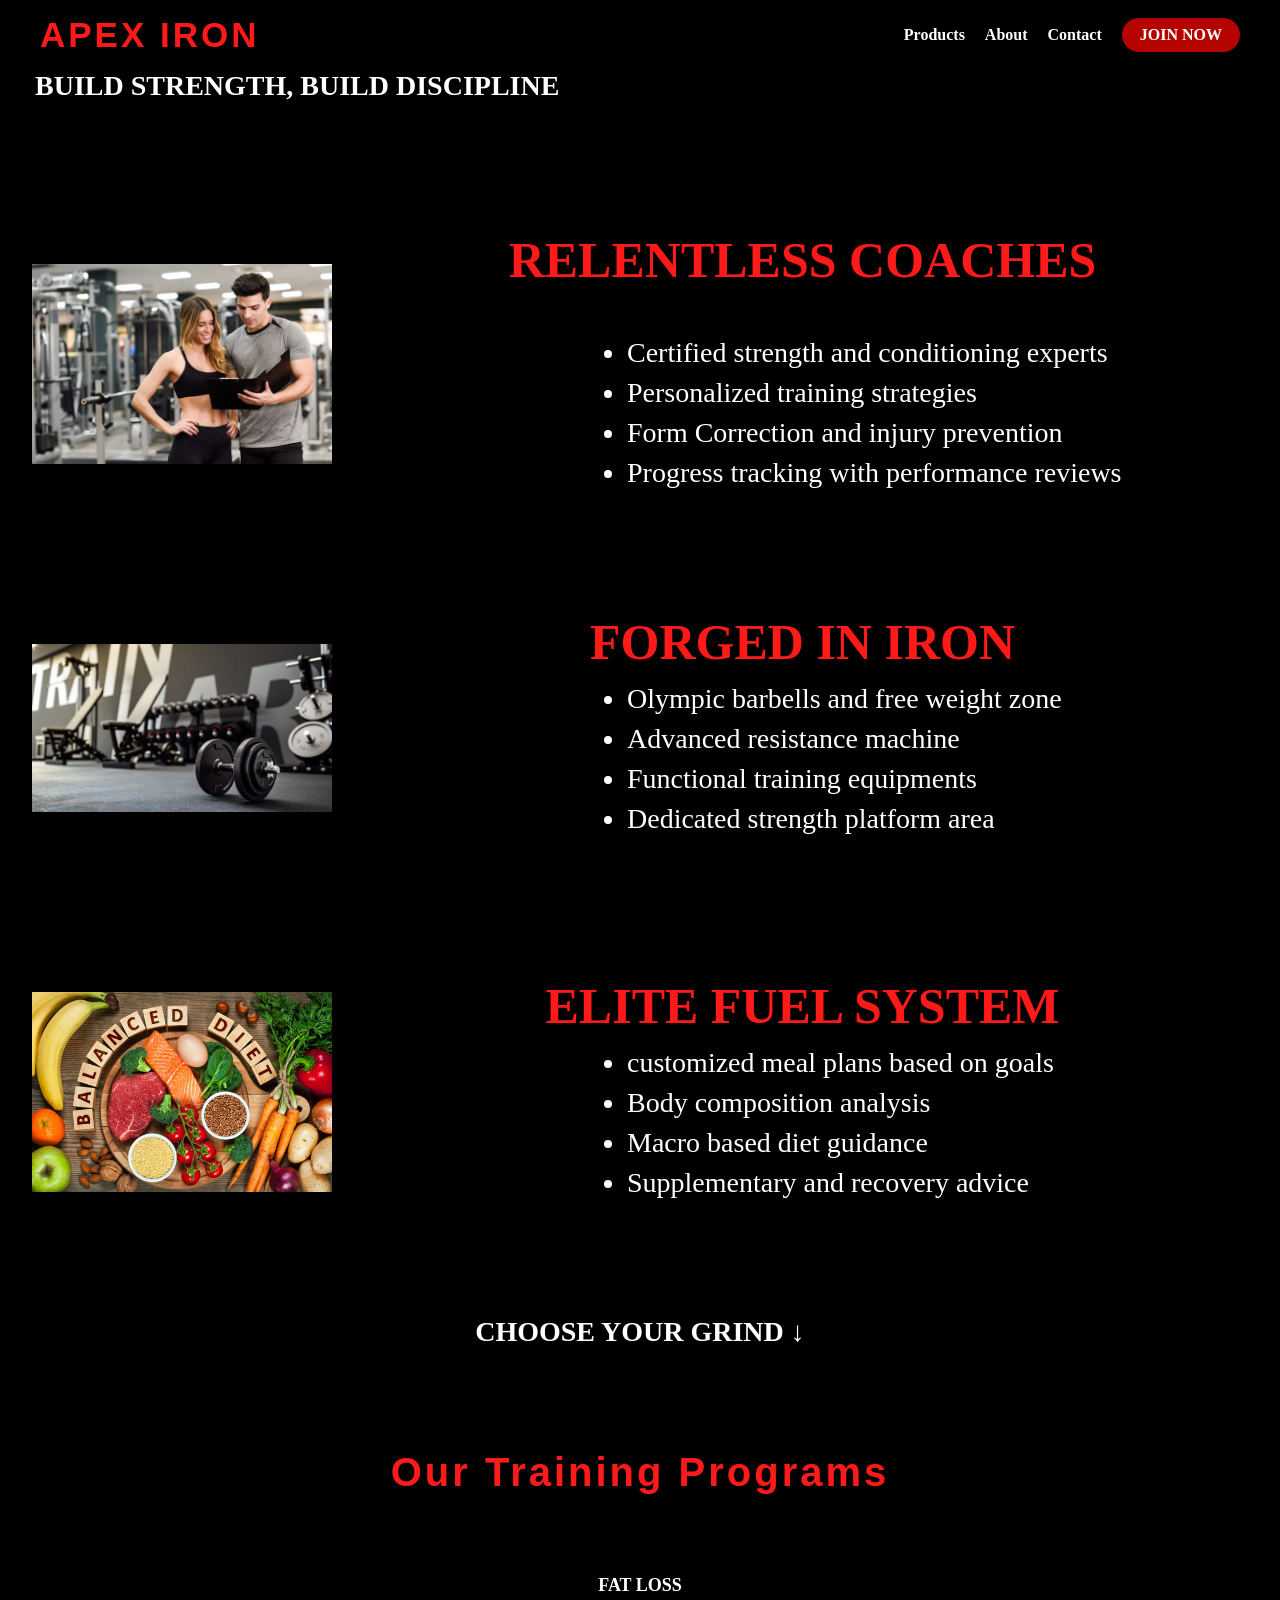
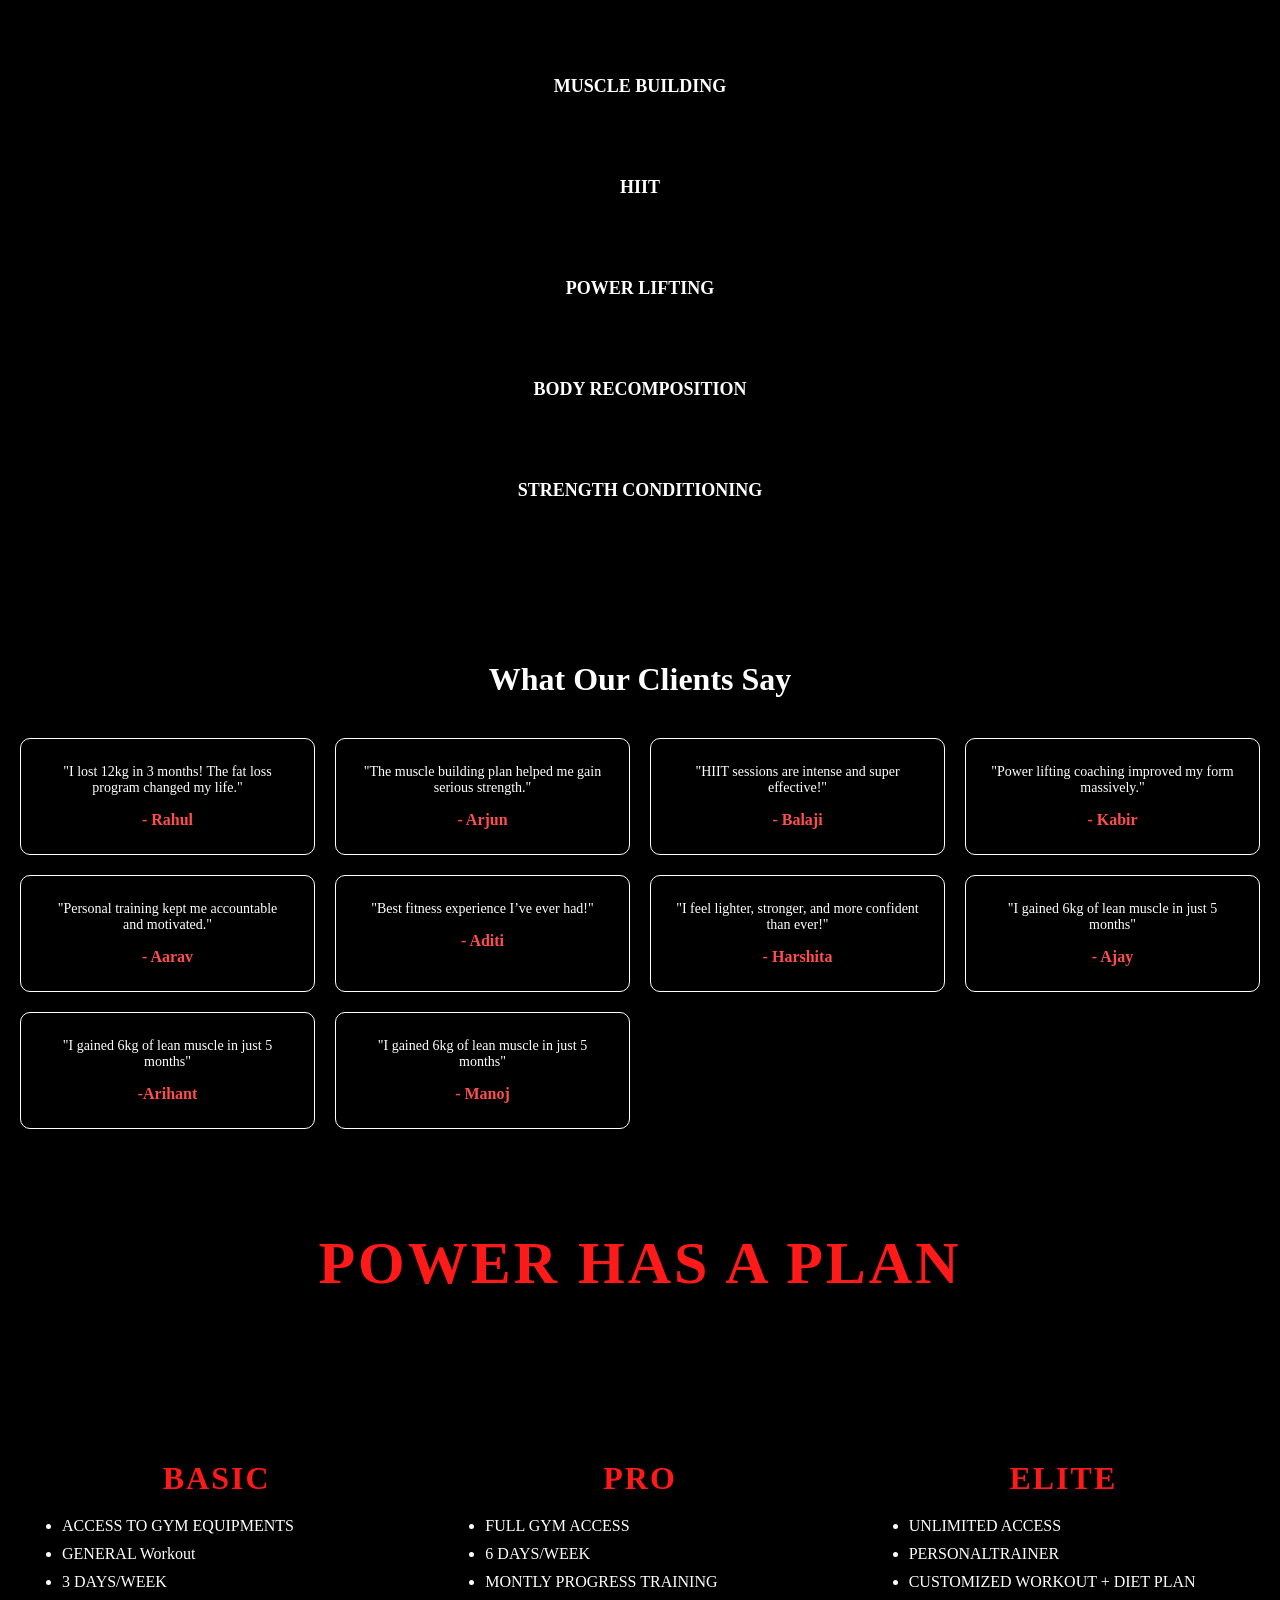
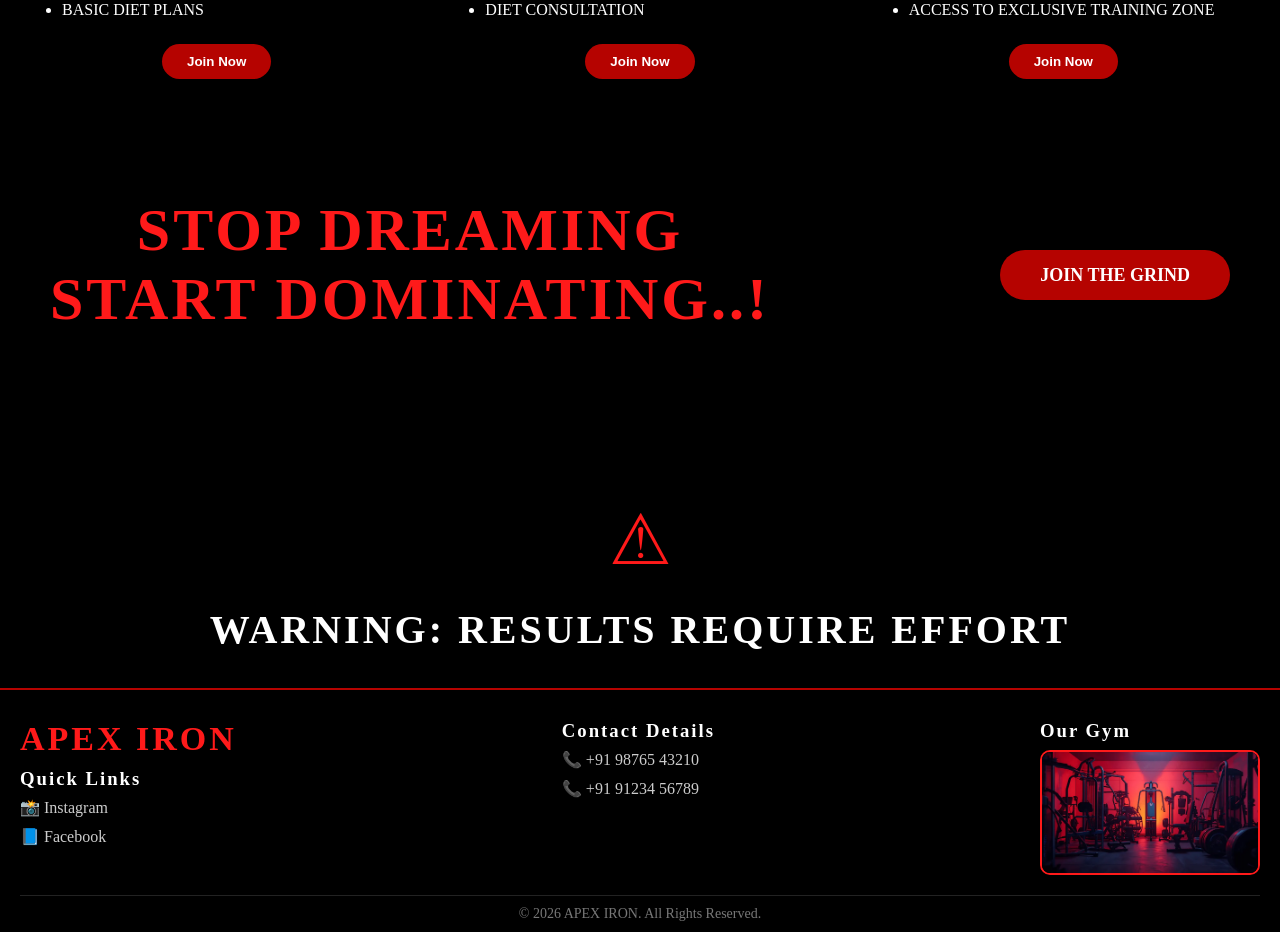
<file: index.html>
<!DOCTYPE html>
<html lang="en">
<head>
    <meta charset="UTF-8">
    <title>APEX IRON</title>
    <meta name="viewport" content="width=device-width, initial-scale=1.0">
    <link rel="stylesheet" href="home.css">
    
</head>
<body>


<header>
    <nav class="navbar">
    <div class="logo">APEX IRON</div>


    <div class="nav-right">
        <a href="#">Products</a>
        <a href="#footer">About</a>
        <a href="fm.html">Contact</a>
        <a href="#" class="join-btn">JOIN NOW</a>

    </div>
</nav>
</header>
<section class="tagline" style="color: #ffffff; text-align: left; margin-left: 35px">BUILD STRENGTH, BUILD DISCIPLINE</section>


<section class="hero">
</section>

    <div class="why-container">

        <div class="why-card">
    <img src="trainer.jpg" alt="">

    <div class="why-card-content">
        <h3 style="text-align: center; font-size: 50px; color: #ff1a1a;">RELENTLESS COACHES</h3><br><br>
       <ul>
            <li style="text-align: left; font-size: 28px;">Certified strength and conditioning experts</li>
            <li style="text-align: left; font-size: 28px;">Personalized training strategies</li>
            <li style="text-align: left; font-size: 28px;">Form Correction and injury prevention</li>
            <li style="text-align: left; font-size: 28px;">Progress tracking with performance reviews</li>
        </ul>
    </div>
</div>

<div class="why-card">
    <img src="equipments.jpg" alt="">

    <div class="why-card-content">
        <h3 style="text-align: center; font-size: 50px; color: #ff1a1a;">FORGED IN IRON</h3>
        <ul>
            <li style="text-align: left; font-size: 28px;">Olympic barbells and free weight zone</li>
            <li style="text-align: left; font-size: 28px;">Advanced resistance machine</li>
            <li style="text-align: left; font-size: 28px;">Functional training equipments</li>
            <li style="text-align: left; font-size: 28px;">Dedicated strength platform area</li>
        </ul>
    </div>
</div>

 <div class="why-card">
    <img src="diet.jpg" alt="">

    <div class="why-card-content">
        <h3 style="text-align: center; font-size: 50px; color: #ff1a1a;">ELITE FUEL SYSTEM</h3>
        <ul>
            <li style="text-align: left; font-size: 28px;">customized meal plans  based on goals</li>
            <li style="text-align: left; font-size: 28px;">Body composition analysis</li>
            <li style="text-align: left; font-size: 28px;">Macro based diet guidance</li>
            <li style="text-align: left; font-size: 28px;">Supplementary and recovery advice</li>
        </ul>
    </div>
</div>
</section>

<div class="hero"> <br><br>
    <p class="tagline">CHOOSE YOUR GRIND ↓</p>
</div>

<section class="categories">
    <h2>Our Training Programs</h2>

 <div class="category">FAT LOSS</div>
<div class="category">MUSCLE BUILDING</div>
<div class="category">HIIT</div>
<div class="category">POWER LIFTING</div>
<div class="category">BODY RECOMPOSITION</div>
<div class="category">STRENGTH CONDITIONING</div>
</section>
<section class="testimonials">
    <h2>What Our Clients Say</h2>

    <div class="testimonial-container">
        <div class="testimonial" style="border: 1px solid white;">
            <p>"I lost 12kg in 3 months! The fat loss program changed my life."</p>
            <h4>- Rahul</h4>
        </div>

        <div class="testimonial" style="border: 1px solid white;">
            <p>"The muscle building plan helped me gain serious strength."</p>
            <h4>- Arjun</h4>
        </div>

        <div class="testimonial" style="border: 1px solid white;">
            <p>"HIIT sessions are intense and super effective!"</p>
            <h4>- Balaji</h4>
        </div>

        <div class="testimonial" style="border: 1px solid white;">
            <p>"Power lifting coaching improved my form massively."</p>
            <h4>- Kabir</h4>
        </div>

        <div class="testimonial" style="border: 1px solid white;">
            <p>"Personal training kept me accountable and motivated."</p>
            <h4>- Aarav</h4>
        </div>

        <div class="testimonial" style="border: 1px solid white;">
            <p>"Best fitness experience I’ve ever had!"</p>
            <h4>- Aditi</h4>
        </div>
        
         <div class="testimonial" style="border: 1px solid white;">
            <p>"I feel lighter, stronger, and more confident than ever!"</p>
            <h4>- Harshita</h4>
        </div>
        
         <div class="testimonial" style="border: 1px solid white;">
            <p>"I gained 6kg of lean muscle in just 5 months"</p>
            <h4>- Ajay</h4>
        </div>

         <div class="testimonial" style="border: 1px solid white;">
            <p>"I gained 6kg of lean muscle in just 5 months"</p>
            <h4>-Arihant</h4>
        </div>

         <div class="testimonial" style="border: 1px solid white;">
            <p>"I gained 6kg of lean muscle in just 5 months"</p>
            <h4>- Manoj</h4>
        </div>
    </div>
</section>

<section class="pricing-heading">
    <h1>POWER HAS A PLAN</h1>
</section>

<section class="pricing">
    <div class="pricing-container">

        <div class="price-card">
            <h2>BASIC</h2>
            <ul>
                <li>ACCESS TO GYM EQUIPMENTS</li>
                <li>GENERAL Workout</li>
                <li>3 DAYS/WEEK</li>
                <li>BASIC DIET PLANS</li>
            </ul>
            <button>Join Now</button>
        </div>

        <div class="price-card pro">
            <h2>PRO</h2>
            <ul>
                <li>FULL GYM ACCESS</li>
                <li>6 DAYS/WEEK</li>
                <li>MONTLY PROGRESS TRAINING</li>
                <li>DIET CONSULTATION</li>
            </ul>
            <button>Join Now</button>
        </div>

        <div class="price-card">
            <h2>ELITE</h2>
            <ul>
                <li>UNLIMITED ACCESS</li>
                <li>PERSONALTRAINER</li>
                <li>CUSTOMIZED WORKOUT + DIET PLAN</li>
                <li>ACCESS TO EXCLUSIVE TRAINING ZONE</li>
            </ul>
            <button>Join Now</button>
        </div>
    </div>

    <section class="cta-section">
    <div class="cta-container">

        <div class="cta-text">
            <h1>
                STOP DREAMING <br>
                START DOMINATING..!
            </h1>
        </div>

        <div class="cta-button">
            <a href="#" class="cta-btn">JOIN THE GRIND</a>
        </div>

    </div>
</section>
</section>
<section class="warning-section">
    <div class="warning-content">
        <div class="warning-icon">⚠</div>
        <h2>WARNING: RESULTS REQUIRE EFFORT</h2>
    </div>
</section>
<div id="footer">
<footer class="footer">
    <div class="footer-container">

        <!-- Left Section -->
        <div class="footer-left">
            <h2 class="footer-logo">APEX IRON</h2>

            <h3>Quick Links</h3>
            <div class="social-icons">
                <a href="#">📸 Instagram</a>
                <a href="#">📘 Facebook</a>
            </div>
        </div>

        <!-- Middle Section -->
        <div class="footer-middle">
            <h3>Contact Details</h3>
            <p>📞 +91 98765 43210</p>
            <p>📞 +91 91234 56789</p>
        </div>

        <!-- Right Section -->
        <div class="footer-right">
            <h3>Our Gym</h3>
            <img src="gym.jpg" alt="Gym Image">
        </div>

    </div>

    <!-- Bottom Line -->
    <div class="footer-bottom">
        <p>© 2026 APEX IRON. All Rights Reserved.</p>
    </div>
</footer>
</div>
<script>
    const cards = document.querySelectorAll('.why-card');

    const observer = new IntersectionObserver(entries => {
        entries.forEach(entry => {
            if (entry.isIntersecting) {
                entry.target.classList.add('show');
            }
        });
    });

    cards.forEach(card => {
        observer.observe(card);
    });
</script>
<script>
document.addEventListener("DOMContentLoaded", function () {

    const cards = document.querySelectorAll(".why-card");

    const observer = new IntersectionObserver((entries) => {
        entries.forEach((entry) => {
            if (entry.isIntersecting) {
                entry.target.classList.add("show");
            }
        });
    }, {
        threshold: 0.2
    });

    cards.forEach((card) => {
        observer.observe(card);
    });

});
</script>
</body>
</html>
</file>
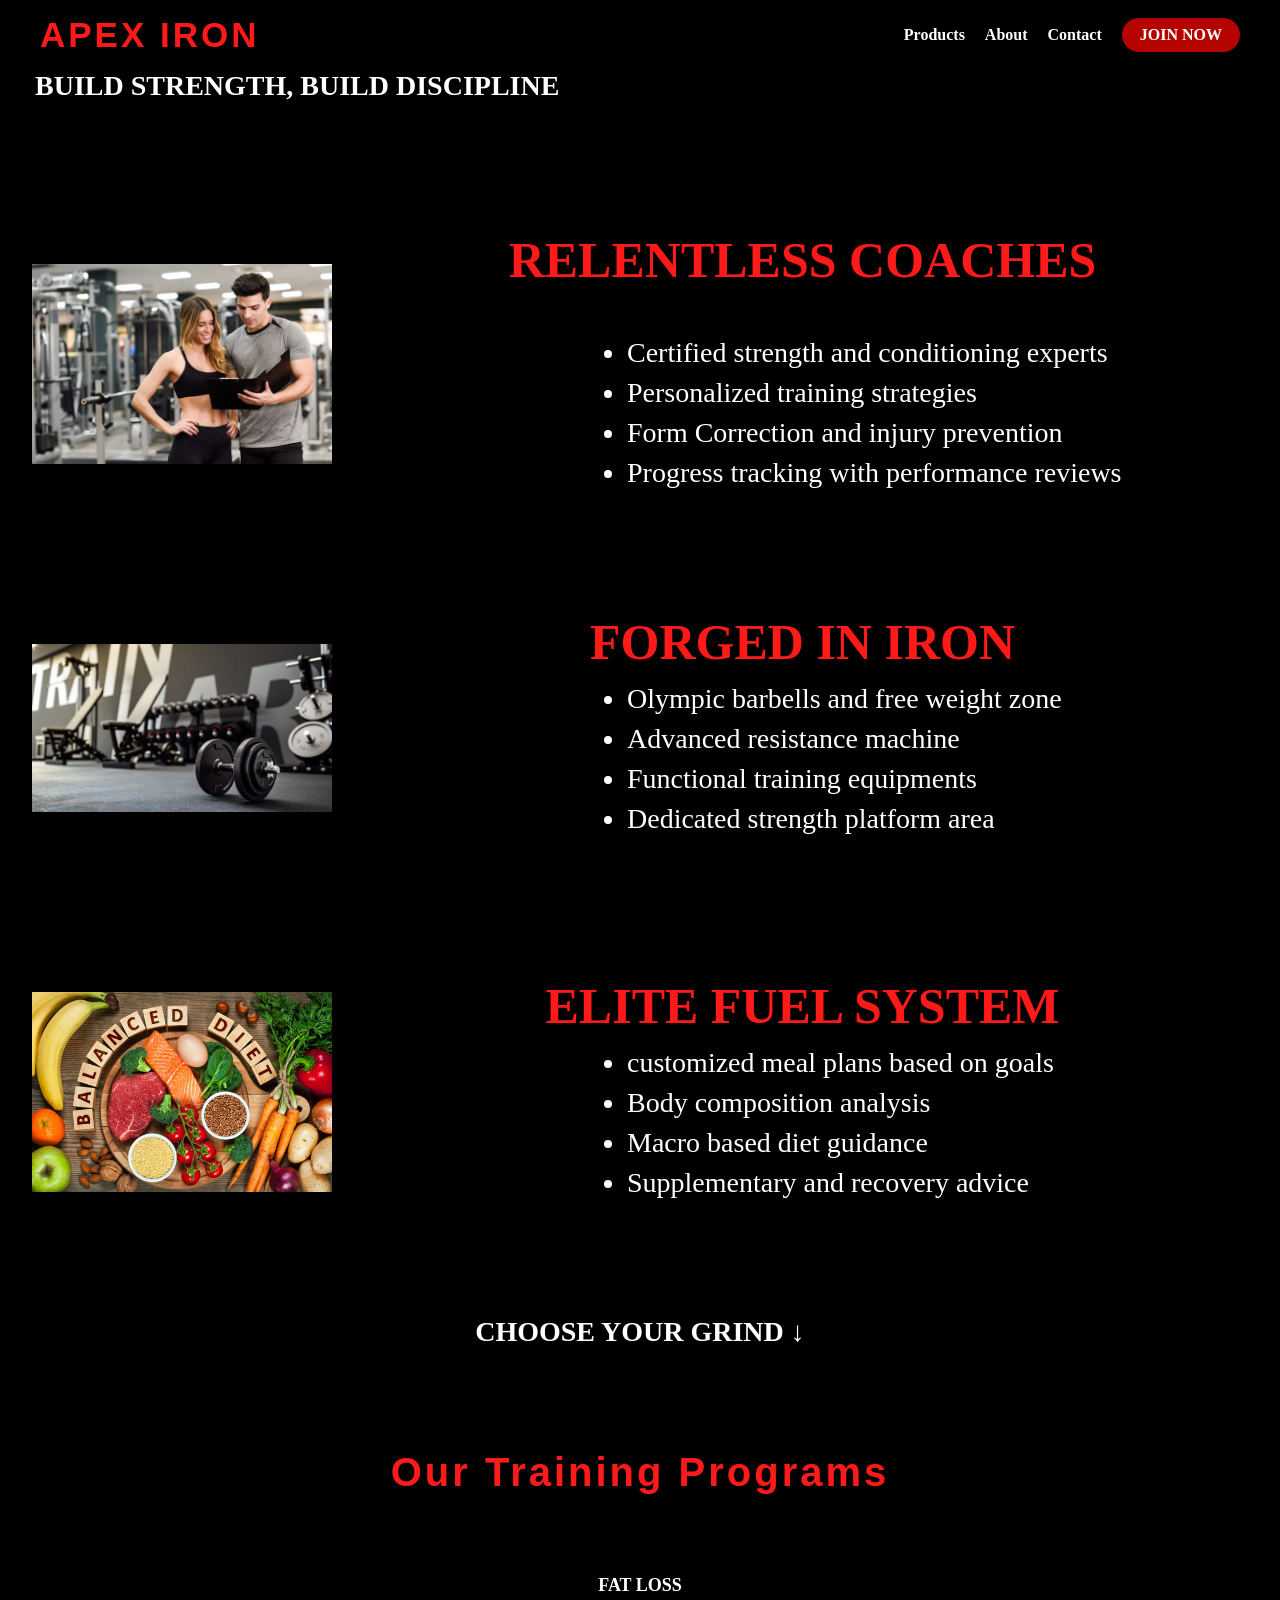
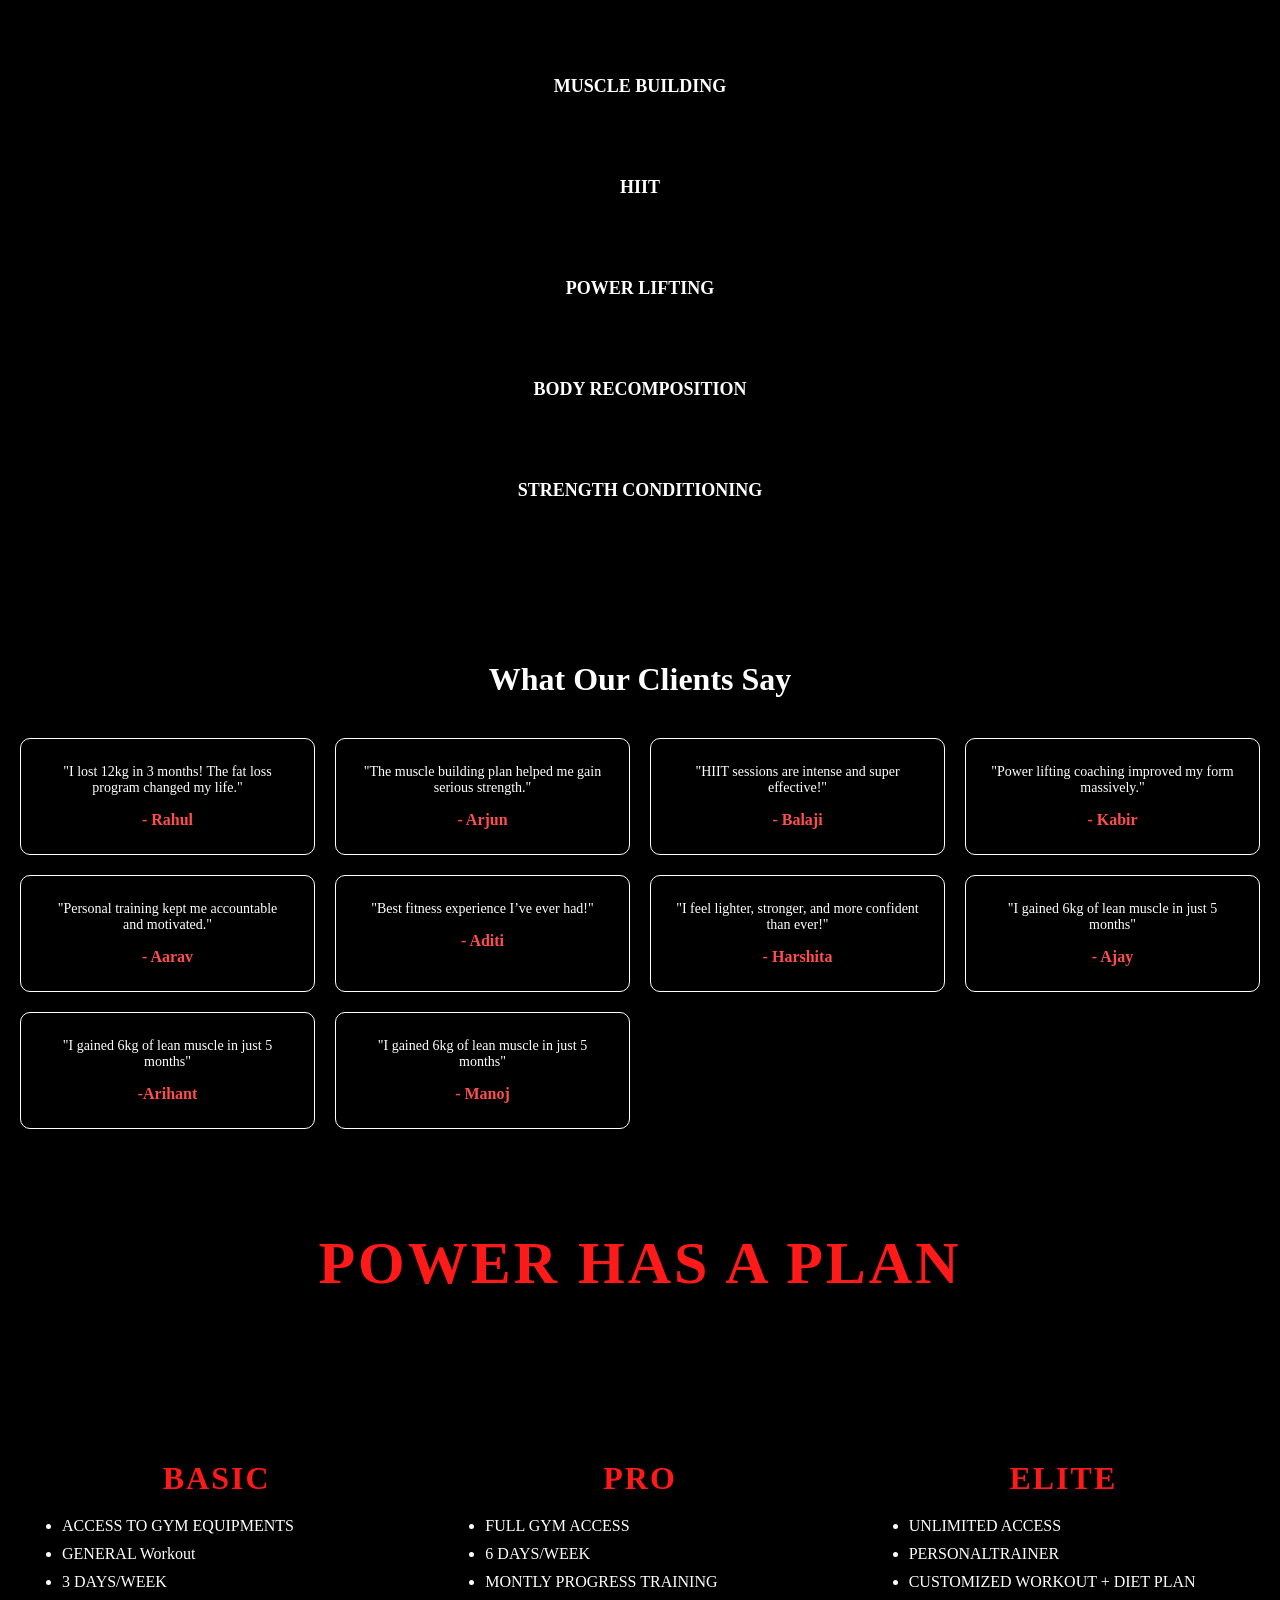
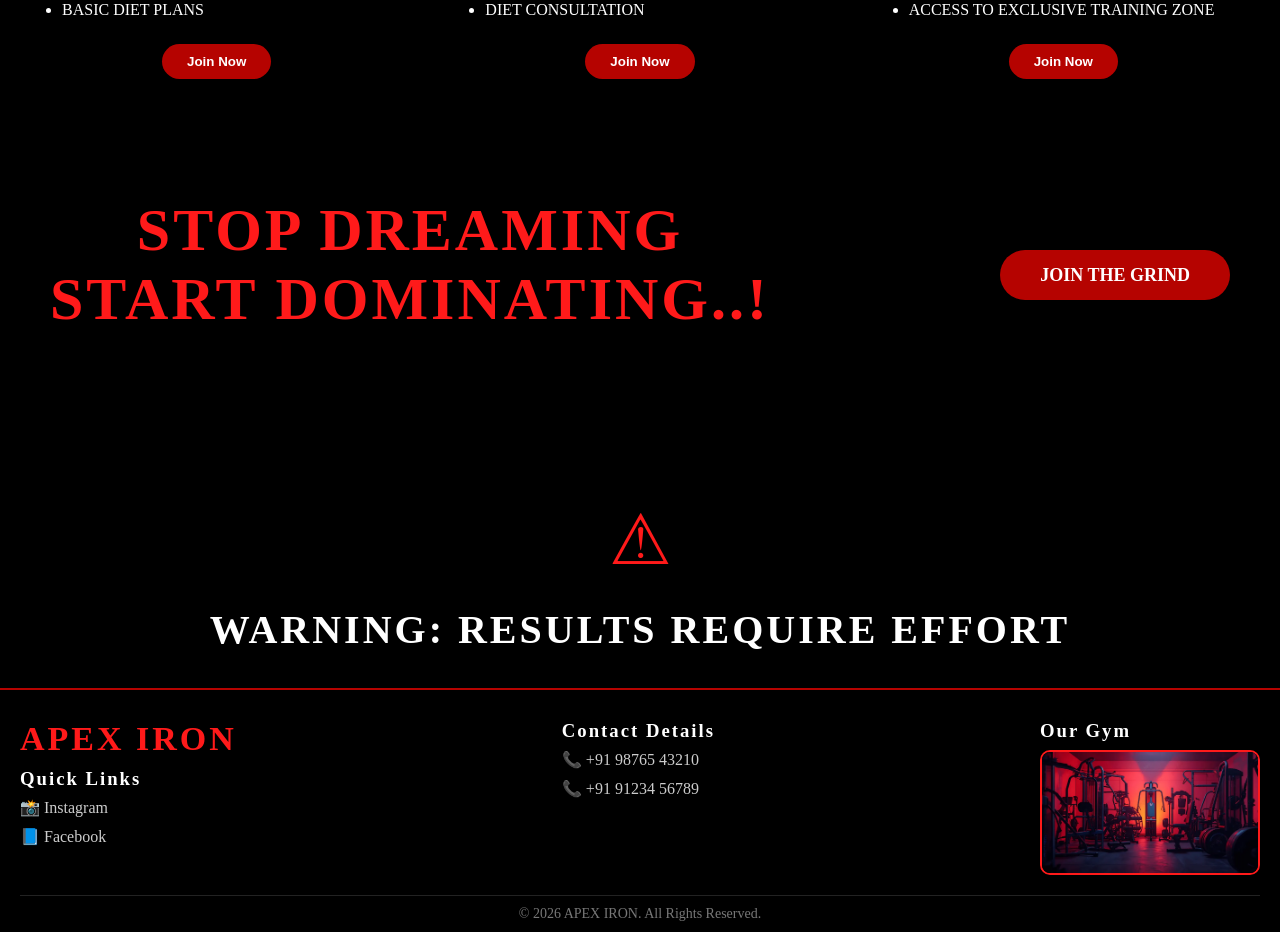
<file: home.html>
<!DOCTYPE html>
<html lang="en">
<head>
    <meta charset="UTF-8">
    <title>APEX IRON</title>
    <meta name="viewport" content="width=device-width, initial-scale=1.0">
    <link rel="stylesheet" href="home.css">
    
</head>
<body>


<header>
    <nav class="navbar">
    <div class="logo">APEX IRON</div>


    <div class="nav-right">
        <a href="#">Products</a>
        <a href="#footer">About</a>
        <a href="fm.html">Contact</a>
        <a href="#" class="join-btn">JOIN NOW</a>

    </div>
</nav>
</header>
<section class="tagline" style="color: #ffffff; text-align: left; margin-left: 35px">BUILD STRENGTH, BUILD DISCIPLINE</section>


<section class="hero">
</section>

    <div class="why-container">

        <div class="why-card">
    <img src="trainer.jpg" alt="">

    <div class="why-card-content">
        <h3 style="text-align: center; font-size: 50px; color: #ff1a1a;">RELENTLESS COACHES</h3><br><br>
       <ul>
            <li style="text-align: left; font-size: 28px;">Certified strength and conditioning experts</li>
            <li style="text-align: left; font-size: 28px;">Personalized training strategies</li>
            <li style="text-align: left; font-size: 28px;">Form Correction and injury prevention</li>
            <li style="text-align: left; font-size: 28px;">Progress tracking with performance reviews</li>
        </ul>
    </div>
</div>

<div class="why-card">
    <img src="equipments.jpg" alt="">

    <div class="why-card-content">
        <h3 style="text-align: center; font-size: 50px; color: #ff1a1a;">FORGED IN IRON</h3>
        <ul>
            <li style="text-align: left; font-size: 28px;">Olympic barbells and free weight zone</li>
            <li style="text-align: left; font-size: 28px;">Advanced resistance machine</li>
            <li style="text-align: left; font-size: 28px;">Functional training equipments</li>
            <li style="text-align: left; font-size: 28px;">Dedicated strength platform area</li>
        </ul>
    </div>
</div>

 <div class="why-card">
    <img src="diet.jpg" alt="">

    <div class="why-card-content">
        <h3 style="text-align: center; font-size: 50px; color: #ff1a1a;">ELITE FUEL SYSTEM</h3>
        <ul>
            <li style="text-align: left; font-size: 28px;">customized meal plans  based on goals</li>
            <li style="text-align: left; font-size: 28px;">Body composition analysis</li>
            <li style="text-align: left; font-size: 28px;">Macro based diet guidance</li>
            <li style="text-align: left; font-size: 28px;">Supplementary and recovery advice</li>
        </ul>
    </div>
</div>
</section>

<div class="hero"> <br><br>
    <p class="tagline">CHOOSE YOUR GRIND ↓</p>
</div>

<section class="categories">
    <h2>Our Training Programs</h2>

 <div class="category">FAT LOSS</div>
<div class="category">MUSCLE BUILDING</div>
<div class="category">HIIT</div>
<div class="category">POWER LIFTING</div>
<div class="category">BODY RECOMPOSITION</div>
<div class="category">STRENGTH CONDITIONING</div>
</section>
<section class="testimonials">
    <h2>What Our Clients Say</h2>

    <div class="testimonial-container">
        <div class="testimonial" style="border: 1px solid white;">
            <p>"I lost 12kg in 3 months! The fat loss program changed my life."</p>
            <h4>- Rahul</h4>
        </div>

        <div class="testimonial" style="border: 1px solid white;">
            <p>"The muscle building plan helped me gain serious strength."</p>
            <h4>- Arjun</h4>
        </div>

        <div class="testimonial" style="border: 1px solid white;">
            <p>"HIIT sessions are intense and super effective!"</p>
            <h4>- Balaji</h4>
        </div>

        <div class="testimonial" style="border: 1px solid white;">
            <p>"Power lifting coaching improved my form massively."</p>
            <h4>- Kabir</h4>
        </div>

        <div class="testimonial" style="border: 1px solid white;">
            <p>"Personal training kept me accountable and motivated."</p>
            <h4>- Aarav</h4>
        </div>

        <div class="testimonial" style="border: 1px solid white;">
            <p>"Best fitness experience I’ve ever had!"</p>
            <h4>- Aditi</h4>
        </div>
        
         <div class="testimonial" style="border: 1px solid white;">
            <p>"I feel lighter, stronger, and more confident than ever!"</p>
            <h4>- Harshita</h4>
        </div>
        
         <div class="testimonial" style="border: 1px solid white;">
            <p>"I gained 6kg of lean muscle in just 5 months"</p>
            <h4>- Ajay</h4>
        </div>

         <div class="testimonial" style="border: 1px solid white;">
            <p>"I gained 6kg of lean muscle in just 5 months"</p>
            <h4>-Arihant</h4>
        </div>

         <div class="testimonial" style="border: 1px solid white;">
            <p>"I gained 6kg of lean muscle in just 5 months"</p>
            <h4>- Manoj</h4>
        </div>
    </div>
</section>

<section class="pricing-heading">
    <h1>POWER HAS A PLAN</h1>
</section>

<section class="pricing">
    <div class="pricing-container">

        <div class="price-card">
            <h2>BASIC</h2>
            <ul>
                <li>ACCESS TO GYM EQUIPMENTS</li>
                <li>GENERAL Workout</li>
                <li>3 DAYS/WEEK</li>
                <li>BASIC DIET PLANS</li>
            </ul>
            <button>Join Now</button>
        </div>

        <div class="price-card pro">
            <h2>PRO</h2>
            <ul>
                <li>FULL GYM ACCESS</li>
                <li>6 DAYS/WEEK</li>
                <li>MONTLY PROGRESS TRAINING</li>
                <li>DIET CONSULTATION</li>
            </ul>
            <button>Join Now</button>
        </div>

        <div class="price-card">
            <h2>ELITE</h2>
            <ul>
                <li>UNLIMITED ACCESS</li>
                <li>PERSONALTRAINER</li>
                <li>CUSTOMIZED WORKOUT + DIET PLAN</li>
                <li>ACCESS TO EXCLUSIVE TRAINING ZONE</li>
            </ul>
            <button>Join Now</button>
        </div>
    </div>

    <section class="cta-section">
    <div class="cta-container">

        <div class="cta-text">
            <h1>
                STOP DREAMING <br>
                START DOMINATING..!
            </h1>
        </div>

        <div class="cta-button">
            <a href="#" class="cta-btn">JOIN THE GRIND</a>
        </div>

    </div>
</section>
</section>
<section class="warning-section">
    <div class="warning-content">
        <div class="warning-icon">⚠</div>
        <h2>WARNING: RESULTS REQUIRE EFFORT</h2>
    </div>
</section>
<div id="footer">
<footer class="footer">
    <div class="footer-container">

        <!-- Left Section -->
        <div class="footer-left">
            <h2 class="footer-logo">APEX IRON</h2>

            <h3>Quick Links</h3>
            <div class="social-icons">
                <a href="#">📸 Instagram</a>
                <a href="#">📘 Facebook</a>
            </div>
        </div>

        <!-- Middle Section -->
        <div class="footer-middle">
            <h3>Contact Details</h3>
            <p>📞 +91 98765 43210</p>
            <p>📞 +91 91234 56789</p>
        </div>

        <!-- Right Section -->
        <div class="footer-right">
            <h3>Our Gym</h3>
            <img src="gym.jpg" alt="Gym Image">
        </div>

    </div>

    <!-- Bottom Line -->
    <div class="footer-bottom">
        <p>© 2026 APEX IRON. All Rights Reserved.</p>
    </div>
</footer>
</div>
<script>
    const cards = document.querySelectorAll('.why-card');

    const observer = new IntersectionObserver(entries => {
        entries.forEach(entry => {
            if (entry.isIntersecting) {
                entry.target.classList.add('show');
            }
        });
    });

    cards.forEach(card => {
        observer.observe(card);
    });
</script>
<script>
document.addEventListener("DOMContentLoaded", function () {

    const cards = document.querySelectorAll(".why-card");

    const observer = new IntersectionObserver((entries) => {
        entries.forEach((entry) => {
            if (entry.isIntersecting) {
                entry.target.classList.add("show");
            }
        });
    }, {
        threshold: 0.2
    });

    cards.forEach((card) => {
        observer.observe(card);
    });

});
</script>
</body>
</html>
</file>
<file: home.css>
* {
    margin: 0;
    padding: 0;
    box-sizing: border-box;
    background-color: #000;
}

/* Navbar */
nav {
    display: flex;
    justify-content: space-between;
    align-items: center;
    background-color: #000000;
    padding: 0 20px;
    height: 70px;
    flex-wrap: wrap;
}

nav .logo {
    font-weight: bold;
    font-size: 35px;
    color: #ff1a1a;
}



.nav-links {
    display: flex;
    gap: 20px;
    font-weight: bold;
    cursor: pointer;
    align-items: center;
    flex-wrap: wrap;
}

.nav-links a {
    text-decoration: none;
    color: rgb(255, 255, 255);
    padding: 8px 15px;
    border-radius: 25px;
    transition: background 0.3s, border 0.3s;
}

.nav-links a:hover {
    background-color: #b3a2a2;
    border: 1px solid #000;
}



    .nav-links {
        justify-content: center;
    }
img {
    width: 700px;
    height: 700px;
    display: block;
}
.tagline {
    color: #ffffff;
    font-size: 28px;
    font-weight: bolder;
    text-align: center;
}
.categories {
    padding: 60px 20px;
    text-align: center;
    background-color: #000000;
}

.categories h2 {
    font-size: 32px;
    margin-bottom: 40px;
    color: #fff;
    text-align: center;
}

.category-container {
    display: grid;
    grid-template-columns: repeat(auto-fit, minmax(220px, 1fr));
    gap: 20px;
}

.category {
    background-color: #000;
    color: #fff;
    padding: 40px 20px;
    font-weight: bold;
    font-size: 18px;
    border-radius: 10px;
    transition: 0.3s;
    cursor: pointer;
}

.category:hover {
    background-color: #ff4d4d;
    transform: translateY(-5px);
}
.hero {
    display: flex;
    justify-content: center;
    align-items: center;
    padding: 40px 0;
}

.hero img {
    width: 90%;
    max-width: 900px;
    height: auto;
}
nav a:last-child {
    background-color: #b50300;
    color: #fff;
    padding: 8px 18px;
    border-radius: 25px;
    font-weight: bold;
    text-decoration: none;
    transition: 0.3s;
}

nav a:last-child:hover {
    background-color: #ff1a1a;
}
.logo {
    font-size: 28px;
    letter-spacing: 2px;
    color: #ff1a1a;
}

.categories h2 {
    font-size: 40px;
    letter-spacing: 3px;
}
.navbar {
    display: flex;
    justify-content: space-between;
    align-items: center;
    padding: 0 40px;
    height: 70px;
}

.nav-right {
    display: flex;
    gap: 20px;
    align-items: center;
}

.nav-right a {
    text-decoration: none;
    color: #fff;
    font-weight: bold;
    transition: 0.3s;
}

.nav-right a:hover {
    color: #ff1a1a;
}

.join-btn {
    background-color: #b50300;
    padding: 8px 18px;
    border-radius: 25px;
}

.join-btn:hover {
    background-color: #ff1a1a;
    color: #fff;
}
.testimonials {
    padding: 60px 20px;
    background-color: #000000;
    color: #fff;
    text-align: center;
}

.testimonials h2 {
    font-size: 32px;
    margin-bottom: 40px;
}

.testimonial-container {
    display: grid;
    grid-template-columns: repeat(auto-fit, minmax(250px, 1fr));
    gap: 20px;
}

.testimonial {
    background-color: #000000;
    padding: 25px;
    border-radius: 10px;
    transition: 0.3s;
}

.testimonial p {
    font-size: 14px;
    margin-bottom: 15px;
}

.testimonial h4 {
    color: #ff4d4d;
}

.testimonial:hover {
    transform: translateY(-5px);
    background-color: #000000;
}
.pricing-heading {
    padding: 40px 10px;
    background-color: #000;
    text-align: center;
}

.pricing-heading h1 {
    font-size: 60px;   /* Big bold text */
    font-weight: 900;
    color: #ff1a1a;
    letter-spacing: 3px;
}
.logo,
.categories h2 {
    font-family: 'Bebas Neue', sans-serif;
    font-size: 40px;
    letter-spacing: 3px;
    color: #ff1a1a;
}
.pricing {
    padding: 80px 20px;
    background-color: #000;
    text-align: center;
}

.pricing-container {
    display: grid;
    grid-template-columns: repeat(auto-fit, minmax(280px, 1fr));
    gap: 30px;
}

.price-card {
    background-color: #000000;
    padding: 40px 20px;
    border-radius: 15px;
    border: 2px solid #000000;
    transition: 0.3s;
}

.price-card h2 {
    font-size: 32px;
    margin-bottom: 20px;
    color: #ff1a1a;
    letter-spacing: 2px;
}

.price-card ul {
    list-style: disc;
    padding-left: 20px;
    margin-bottom: 25px;
    text-align: left;
}

.price-card ul li {
    margin-bottom: 10px;
    color: #fff;
}

.price-card button {
    background-color: #b50300;
    color: #fff;
    padding: 10px 25px;
    border: none;
    border-radius: 25px;
    cursor: pointer;
    font-weight: bold;
    transition: 0.3s;
}

.price-card button:hover {
    background-color: #ff1a1a;
}

.price-card:hover {
    transform: translateY(-10px) scale(1.03);
    border: 2px solid #ff1a1a;
    box-shadow: 0 0 25px rgba(255, 26, 26, 0.6);
}
.cta-section {
    padding: 75px 30px;
    background-color: #000;
}

.cta-container {
    display: flex;
    justify-content: space-between;
    align-items: center;
    flex-wrap: wrap;
}

.cta-text h1 {
    font-size: 60px;
    font-weight: 900;
    color: #ff1a1a;
    letter-spacing: 3px;
}

.cta-button {
    margin-top: 20px;
}

.cta-btn {
    background-color: #b50300;
    color: #fff;
    padding: 15px 40px;
    text-decoration: none;
    border-radius: 40px;
    font-weight: bold;
    font-size: 18px;
    transition: 0.3s;
}

.cta-btn:hover {
    background-color: #ff1a1a;
    transform: scale(1.05);
}

.warning-section {
    padding: 10px 10px;
    background-color: #000;
    text-align: center;
}

.warning-icon {
    font-size: 70px;
    color: #ff1a1a;
    margin-bottom: 25px;
}
.warning-content h2 {
    font-size: 40px;
    font-weight: 900;
    color: #ffffff;
    letter-spacing: 3px;
}
.footer {
    background-color: #000;
    padding: 30px 20px 10px;
    border-top: 2px solid #b50300;
}

.footer-container {
    display: flex;
    justify-content: space-between;
    flex-wrap: wrap;
    gap: 20px;
}

.footer-logo {
    color: #ff1a1a;
    font-size: 34px;
    font-weight: 900;
    letter-spacing: 3px;
    margin-bottom: 10px;
}

.footer h3 {
    color: #ffffff;
    margin-bottom: 8px;
    letter-spacing: 2px;
}

.social-icons a {
    display: block;
    text-decoration: none;
    color: #ccc;
    margin-bottom: 10px;
    transition: 0.3s;
}

.social-icons a:hover {
    color: #ff1a1a;
    transform: translateX(5px);
}

.footer-middle p {
    color: #ccc;
    margin-bottom: 10px;
}

.footer-right img {
    width: 220px;
    height: auto;
    border-radius: 10px;
    border: 2px solid #ff1a1a;
    transition: 0.3s;
}

.footer-right img:hover {
    box-shadow: 0 0 20px rgba(255, 26, 26, 0.6);
    transform: scale(1.05);
}

.footer-bottom {
    text-align: center;
    margin-top: 20px;
    padding-top: 10px;
    border-top: 1px solid #222;
}

.footer-bottom p {
    color: #777;
    font-size: 14px;
}

.why-card {
    background-color: #000000;
    padding: 30px;
    border-radius: 15px;
    border: 2px solid transparent;
    position: relative;
    color: #ffffff;
    opacity: 0;
    transform: translateY(40px);
}
.why-card ul{
    margin-left: 250px;
   
}

.why-card.show {
    opacity: 1;
    transform: translateY(0);
    transition: all 0.8s ease;
}

.why-card:hover {
    transform: translateY(-10px);
    border: 2px solid #ff1a1a;
    box-shadow: 0 0 20px rgba(255, 26, 26, 0.6);
}

/* Make card layout horizontal */
.why-card {
    display: flex;
    align-items: flex-start;
    gap: 20px;
}

/* Image size */
.why-card img {
    width: 80px;
    height: 80px;
    object-fit: contain;
}

/* Make text area take full space */
.why-card-content {
    flex: 1;
}

/* Bigger heading */
.why-card h3 {
    font-size: 20px;
    margin-bottom: 10px;
}

/* Bigger bullet text */
.why-card li {
    font-size: 16px;
    margin-bottom: 6px;
}
/* Card Layout */
.why-card {
    align-items: center;
    gap: 25px;
    background-color: #000000;
    padding: 30px;
    border-radius: 15px;
    border: 2px solid transparent;
    transition: all 0.8s ease;

    opacity: 0;
    transform: translateY(40px);
}
.why-card img {
    width: 300px;          /* increase width */
    height: 300px;         /* make it longer */
    object-fit: contain;
}

/* Text area */
.why-card-content {
    flex: 1;
}

/* Heading bigger */
.why-card h3 {
    font-size: 22px;
    margin-bottom: 12px;
}

/* Bullet styling */
.why-card ul {
    list-style: disc;
    padding-left: 20px;
}

.why-card li {
    font-size: 17px;
    margin-bottom: 8px;
}

/* Animation */
.why-card.show {
    opacity: 1;
    transform: translateY(0);
}

/* Hover effect */
.why-card:hover {
    transform: translateY(-10px);
    border: 2px solid #ff1a1a;
    box-shadow: 0 0 20px rgba(255, 26, 26, 0.6);
}
.warning-section h2{
    margin-bottom: 25px;

}
</file>
